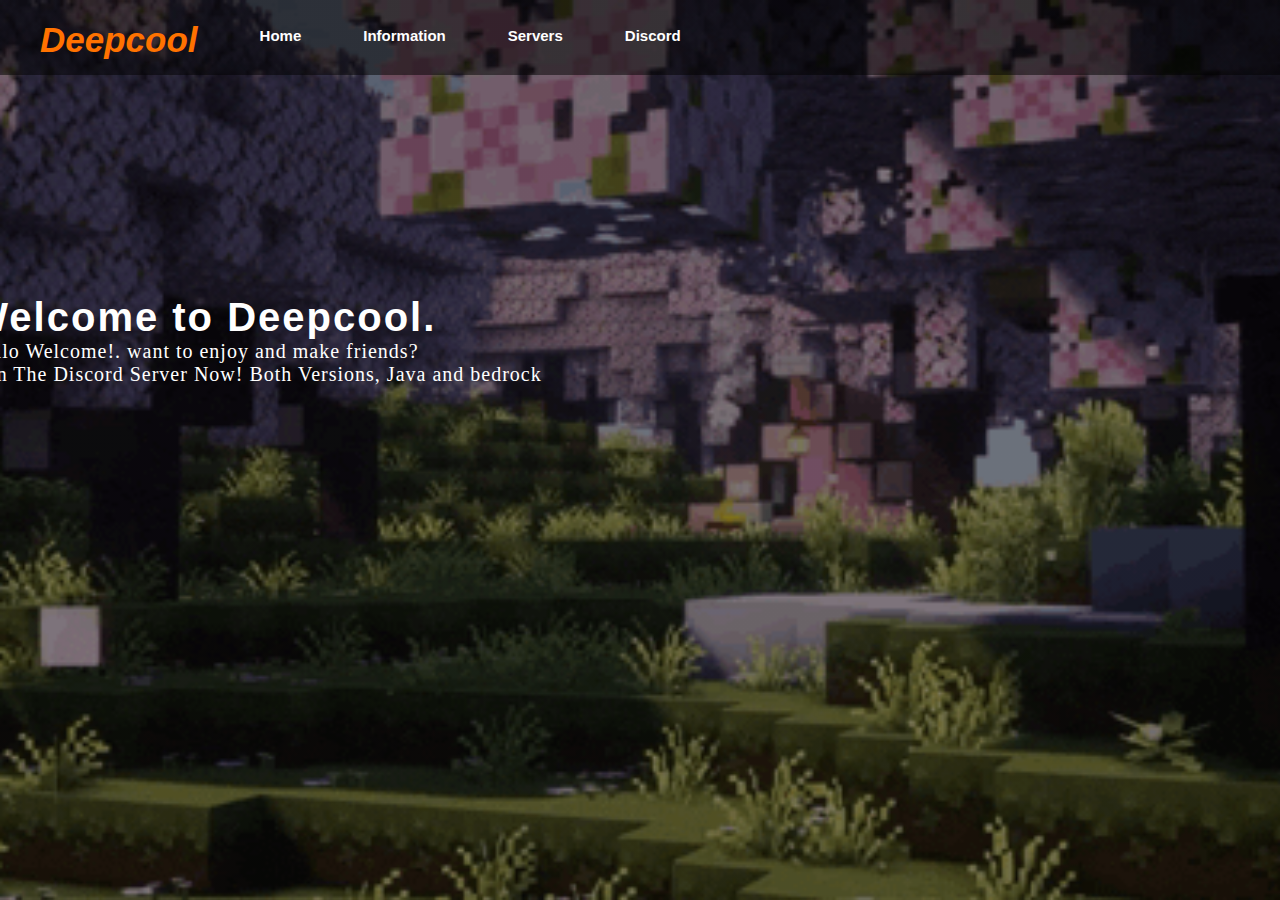
<file: index.html>
<!DOCTYPE html>
<html lang="en">
<head>
	<title>Deepcool</title>
	<link rel="stylesheet" href="style.css">
</head>
<body>
	<div class="main">
		<div class="navbar">
			<div class="logo">
				<h2 class="logo">Deepcool</h2>
			</div>
			<div class="menu">
				<ul>
					<li><a href="index.html">Home</a></li>
					<li><a href="information.html">Information</a></li>
					<li><a href="servers.html">Servers</a></li>
					<li><a href="https://discord.gg/SHDQq2qfSp">Discord</a></li>	
				</ul>
			</div>
			<div class="content">
				<h1>Welcome to Deepcool.</h1>
				<p class="par">Hello Welcome!. want to enjoy and make friends?</p>
				<h3>Join The Discord Server Now! Both Versions, Java and bedrock</h3>
			</div>
		</div>
	</div>
</body>
</html>
</file>
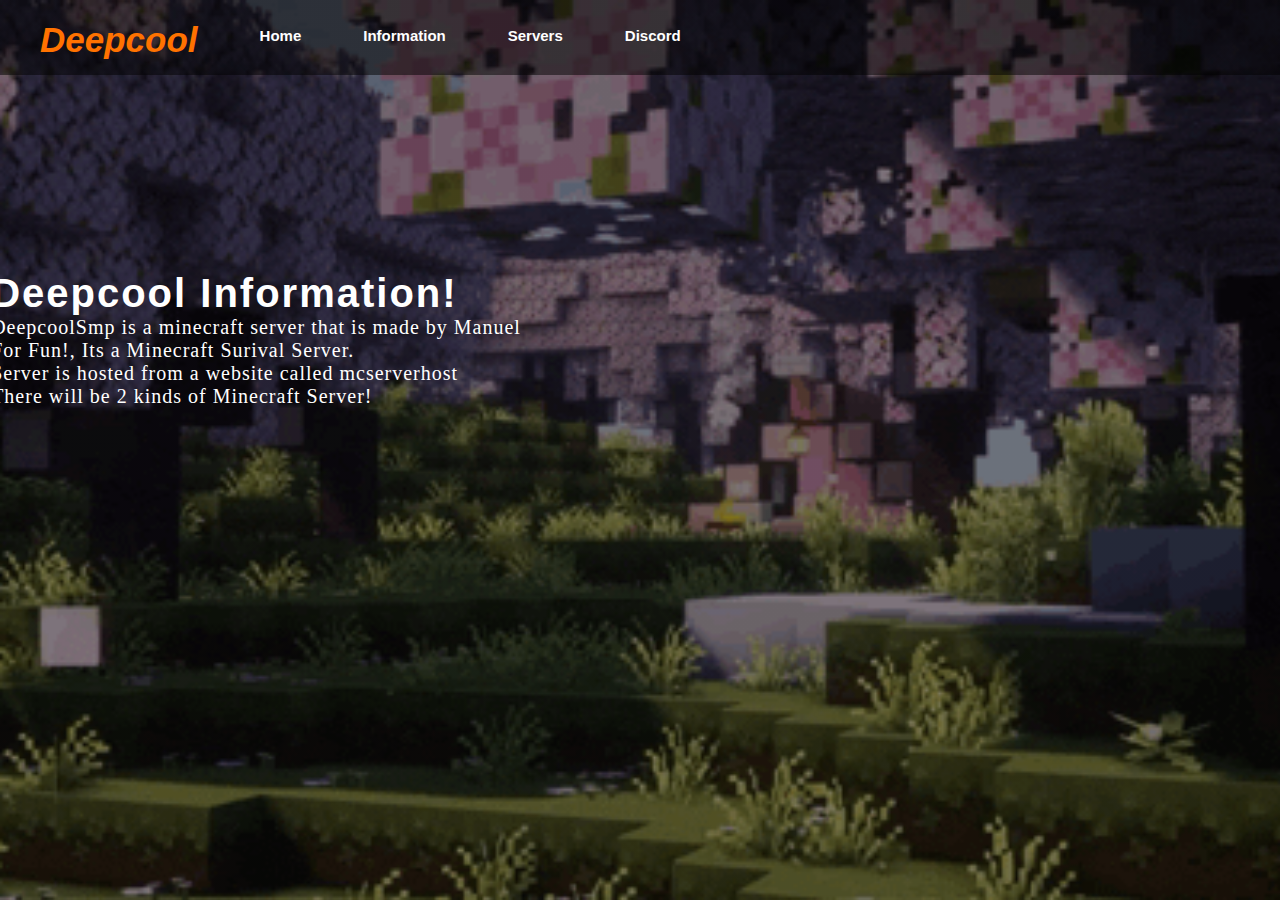
<file: information.html>
<!DOCTYPE html>
<html lang="en">
<head>
	<title>Deepcool</title>
	<link rel="stylesheet" href="style.css">
</head>
<body>
	<div class="main">
		<div class="navbar">
			<div class="logo">
				<h2 class="logo">Deepcool</h2>
			</div>
			<div class="menu">
				<ul>
					<li><a href="index.html">Home</a></li>
					<li><a href="information.html">Information</a></li>
					<li><a href="servers.html">Servers</a></li>
					<li><a href="https://discord.gg/SHDQq2qfSp">Discord</a></li>	
				</ul>
			</div>
			<div class="content">
				<h1>Deepcool Information!</h1>
				<p class="par">DeepcoolSmp is a minecraft server that is made by Manuel</p>
				<h3>For Fun!, Its a Minecraft Surival Server.</h3>
				<h3>Server is hosted from a website called mcserverhost</h3>
				<h3>There will be 2 kinds of Minecraft Server!</h3>
			</div>
		</div>
	</div>
</body>
</html>
</file>
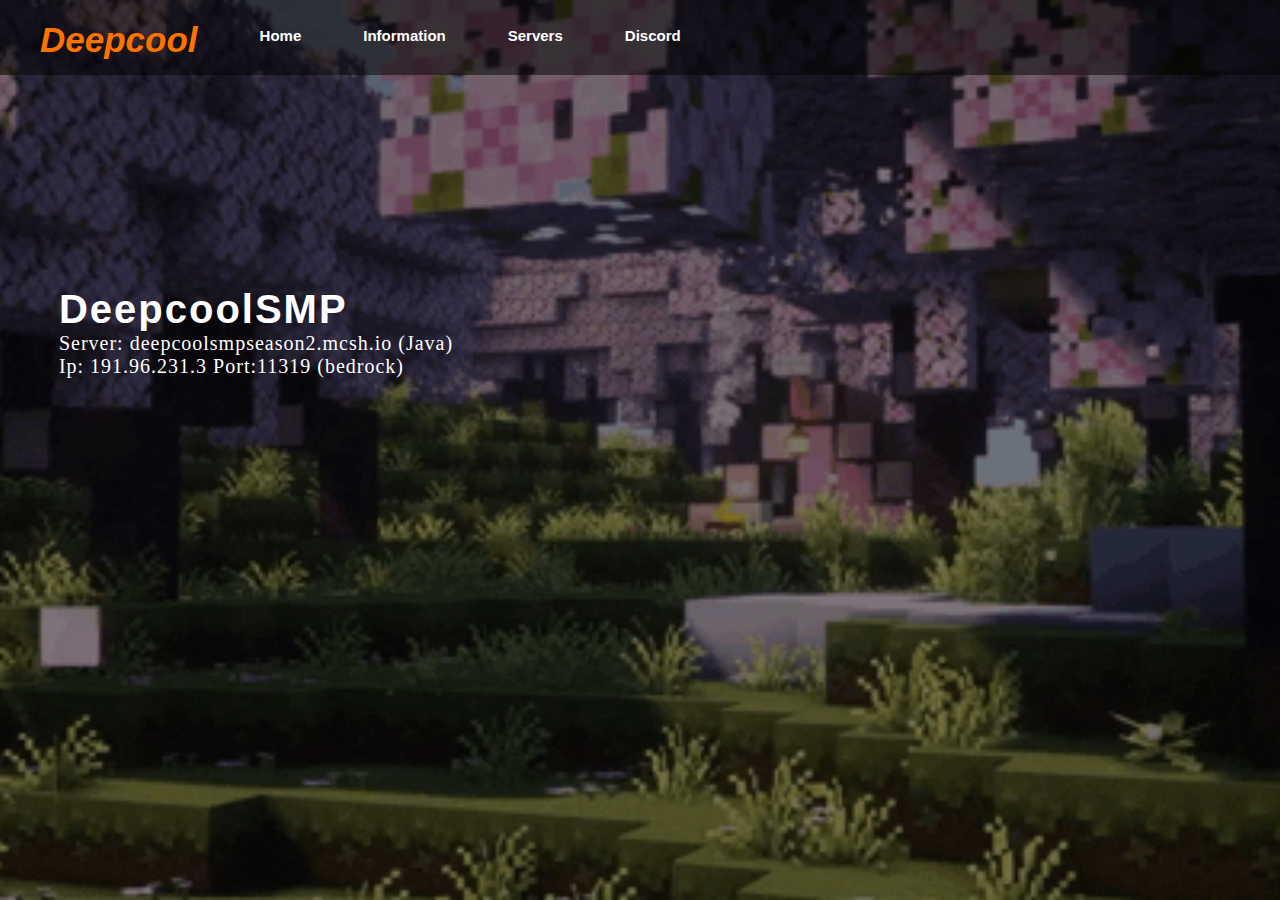
<file: servers.html>
<!DOCTYPE html>
<html lang="en">
<head>
    <title>Deepcool</title>
    <link rel="stylesheet" href="style.css">
</head>
<body>
    <div class="main">
        <div class="navbar">
            <div class="logo">
                <h2 class="logo">Deepcool</h2>
            </div>
            <div class="menu">
                <ul>
                    <li><a href="index.html">Home</a></li>
                    <li><a href="information.html">Information</a></li>
                    <li><a href="servers.html">Servers</a></li>
                    <li><a href="https://discord.gg/SHDQq2qfSp">Discord</a></li>    
                </ul>
            </div>
            <div class="content">
                <h1>DeepcoolSMP</h1>
                <p class="par">Server: deepcoolsmpseason2.mcsh.io (Java)</p>
                <h3> Ip: 191.96.231.3 Port:11319 (bedrock) </h3>
            </div>
        </div>
    </div>
</body>
</html>
</file>
<file: style.css>
* {
    margin: 0;
    padding: 0;
}
body  {
  width: 100%;
  background: linear-gradient(to top, rgb(0, 0, 0, 0.5)50%, rgb(0, 0, 0, 0.5)50%), url('MinecraftCherry.gif');
  background-position: center;
  background-repeat: no-repeat;
  background-size: cover;
  background-color: navyblue;
  height: 100vh;
}
.main  {
  background: linear-gradient(to top, rgb(0, 0, 0, 0.5)50%, rgb(0, 0, 0, 0.5)50%);
  background-position: center;
  background-size: cover;
}
.navbar {
  width: 1200px;
  height: 75px;
  margin: left;
}
.icon {
  width: 200px;
  float: left;
  height: 75px;
}
.logo {
  color: #ff7200;
  font-size: 35px;
  font-family: sans-serif;
  padding-left: 20px;
  float: left;
  padding-top: 10px;
  font-style: italic;
}
ul {
  float: left;
  display: flex;
  justify-content: center;
  align-items: center;
}
ul li {
  list-style: none;
  margin-left: 62px;
  margin-top: 27px;
  font-size: 15px;
}
ul li a{
  text-decoration: none;
  color: #fff;
  font-family: arial;
  font-weight: bold;
  transition: 0.4s ease-in-out;
}
ul li a:hover {
  color: #ff7200;
}
.content {
  position: absolute;
  top: 35%;
  left: 20%;
  transform: translate(-50%, -50%);

}
h1 {
  font-size: 40px;
  font-weight: bold;
  font-family: Arial;
  color: #fff;
  letter-spacing: 2px;
  margin-top: 9%;
}
p {
  font-size: 20px;
  color: #fff;
  letter-spacing: 1px;
  font-family: serif;
}
h3 {
  font-size: 20px;
  font-weight: normal;
  color: #fff;
  letter-spacing: 1px;
  font-family: serif;
}
</file>
